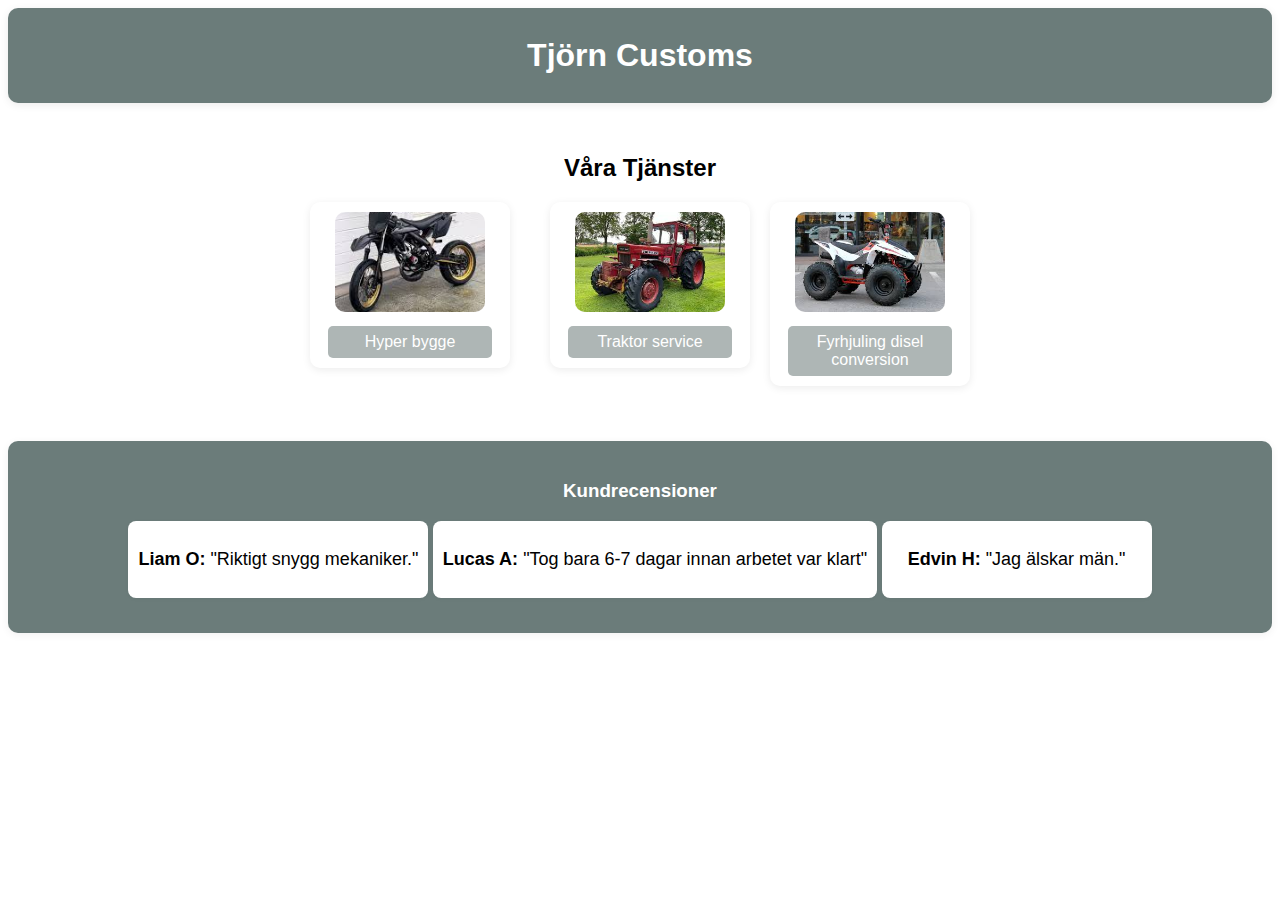
<file: index.html>
<!DOCTYPE html>
<html lang="en">
<head>
    <meta charset="UTF-8">
    <meta name="viewport" content="width=device-width, initial-scale=1.0">
    <link rel="stylesheet" href="style.css">
    <title>Tjörn Customs</title>
</head>
<body>
    <header>
        <h1>Tjörn Customs</h1>
    </header>

    <main>
        <h3>Våra Tjänster</h3>
        <div class="services-row">
            <a href="dator-tjänst.html"><div class="service-container">
                <img src="bilder/images.jpg" alt="Dator Tjänst">
                <p>Hyper bygge</p>
            </div><a/>
            <a href="mjukvaru-tjänst.html"><div class="service-container">
                <img src="bilder/nedladdning.jpg" alt="Mjukvaru tjänst">
                <p>Traktor service</p>
            </div></a>
            <a href="säkerhets-tjänst.html"><div class="service-container">
                <img src="bilder/nedladdning (1).jpg" alt="Säkerhets tjänst">
                <p>Fyrhjuling disel conversion</p>
            </div></a>
        </div>
    </main>
    <section class="reviews">
        <h3>Kundrecensioner</h3>
        <div class="review-container">
            <p><strong>Liam O:</strong> "Riktigt snygg mekaniker."</p>
        </div>
        <div class="review-container">
            <p><strong>Lucas A:</strong> "Tog bara 6-7 dagar innan arbetet var klart"</p>
        </div>
        <div class="review-container">
            <p><strong>Edvin H:</strong> "Jag älskar män."</p>
        </div>
    </section>
</body>
</html>
</file>
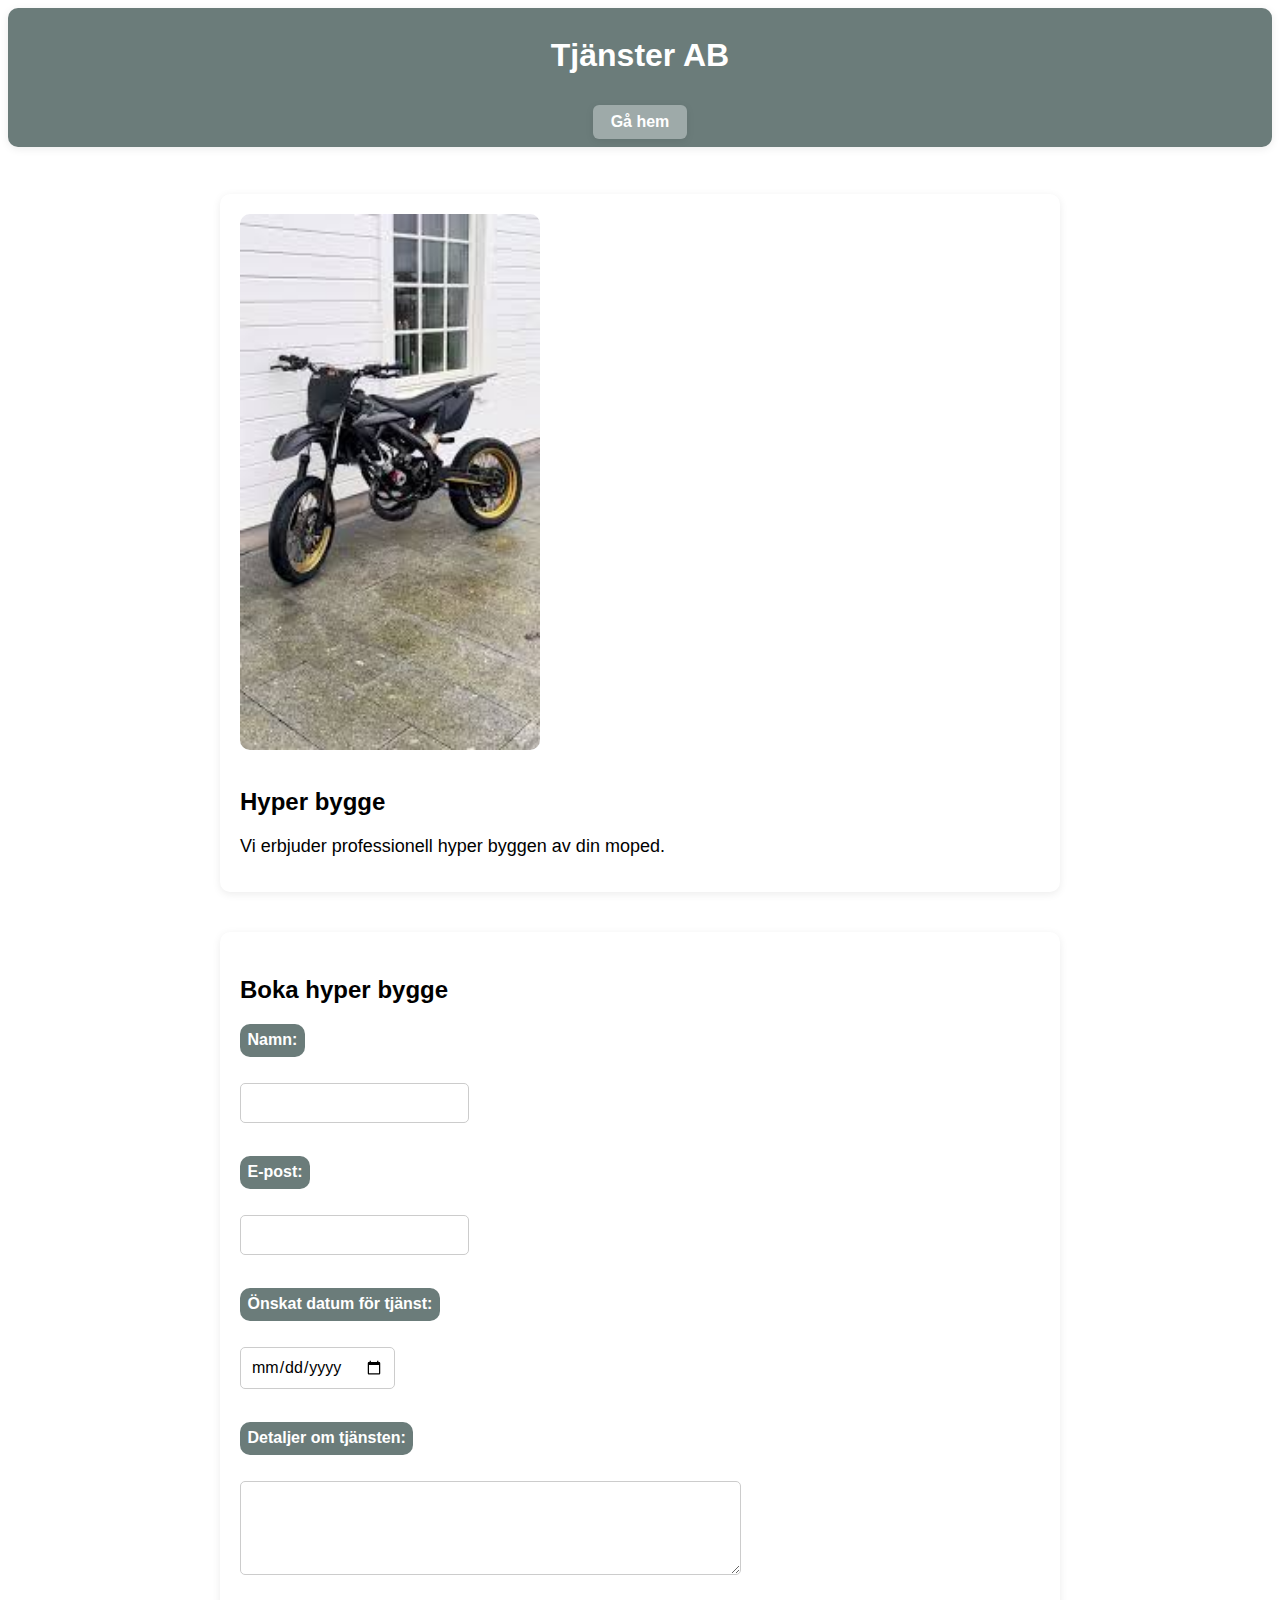
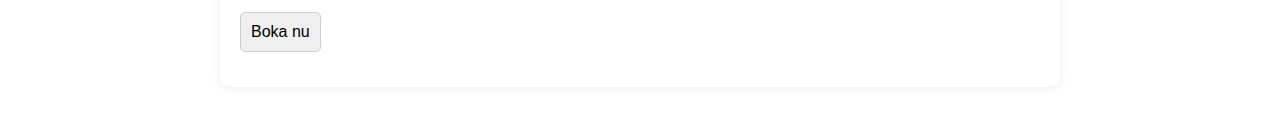
<file: dator-tjänst.html>
<!DOCTYPE html>
<html lang="en">
<head>
    <meta charset="UTF-8">
    <meta name="viewport" content="width=device-width, initial-scale=1.0">
    <link rel="stylesheet" href="style.css">
    <title>Dator Tjänst</title>
</head>
<body>
<header>
    <h1>Tjänster AB</h1>
    <a href="index.html" class="home-btn">Gå hem</a>
</header>
    <main>
        <div class="service-detail">
            <img src="bilder/images.jpg" alt="Dator Tjänst" style="width:300px;height:auto;">
            <h3>Hyper bygge</h3>
            <p>Vi erbjuder professionell hyper byggen av din moped.</p>
        </div>

        <section class="booking-section">
            <div class="booking-form">
                <h3>Boka hyper bygge</h3>
                <form action="#" method="post">
                    <label for="name">Namn:</label><br>
                    <input type="text" id="name" name="name" required><br><br>
                    
                    <label for="email">E-post:</label><br>
                    <input type="email" id="email" name="email" required><br><br>
                    
                    <label for="service-date">Önskat datum för tjänst:</label><br>
                    <input type="date" id="service-date" name="service-date" required><br><br>
                    
                    <label for="details">Detaljer om tjänsten:</label><br>
                    <textarea id="details" name="details" rows="4" cols="50" required></textarea><br><br>
                    
                    <input type="submit" value="Boka nu">
            </div>
        </section>
    </main>
</body>
</html>
</file>
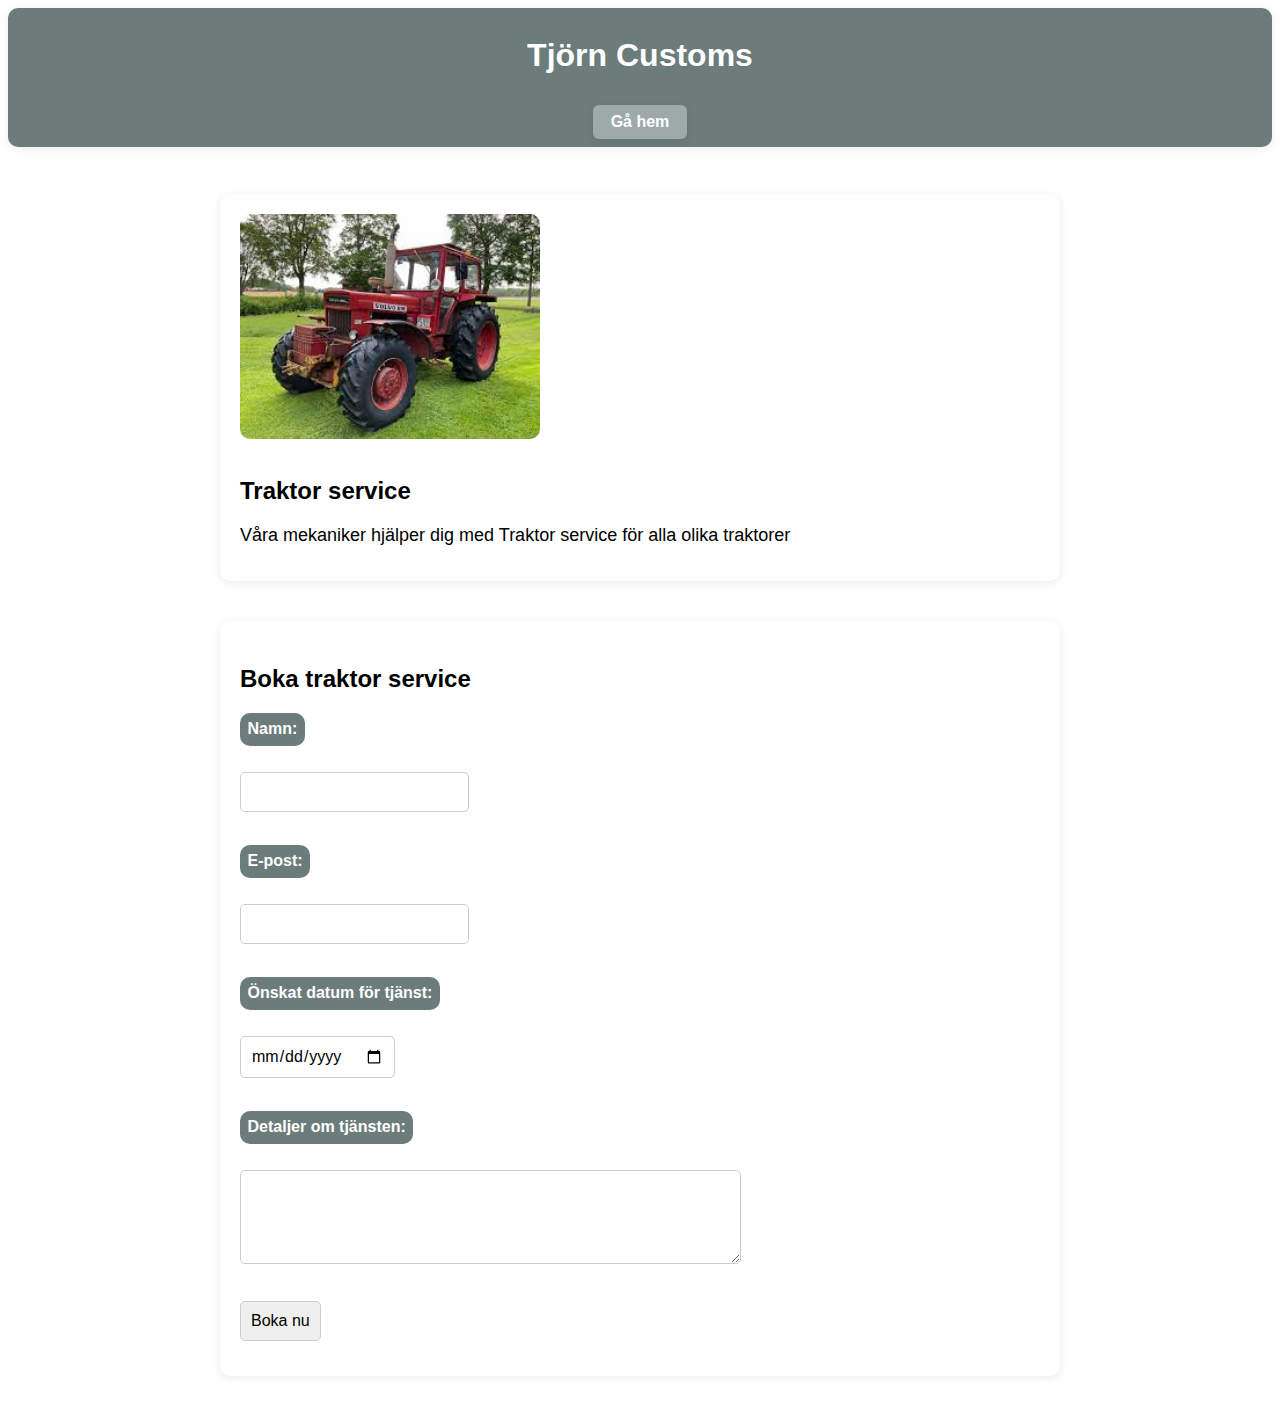
<file: mjukvaru-tjänst.html>
<!DOCTYPE html>
<html lang="en">
<head>
    <meta charset="UTF-8">
    <meta name="viewport" content="width=device-width, initial-scale=1.0">
    <link rel="stylesheet" href="style.css">
    <title>Mjukvaru Tjänst</title>
</head>
<body>
    <header>
        <h1>Tjörn Customs</h1>
        <a href="index.html" class="home-btn">Gå hem</a>
    </header>
    <main>
        <div class="service-detail">
            <img src="bilder/nedladdning.jpg" alt="Dator Tjänst" style="width:300px;height:auto;">
            <h3>Traktor service</h3>
            <p>Våra mekaniker hjälper dig med Traktor service för alla olika traktorer</p>
        </div>

        <section class="booking-section">
            <div class="booking-form">
                <h3>Boka traktor service</h3>
                <form action="#" method="post">
                    <label for="name">Namn:</label><br>
                    <input type="text" id="name" name="name" required><br><br>
                    
                    <label for="email">E-post:</label><br>
                    <input type="email" id="email" name="email" required><br><br>
                    
                    <label for="service-date">Önskat datum för tjänst:</label><br>
                    <input type="date" id="service-date" name="service-date" required><br><br>
                    
                    <label for="details">Detaljer om tjänsten:</label><br>
                    <textarea id="details" name="details" rows="4" cols="50" required></textarea><br><br>
                    
                    <input type="submit" value="Boka nu">
            </div>
        </section>
    </main>
</body>
</html>
</file>
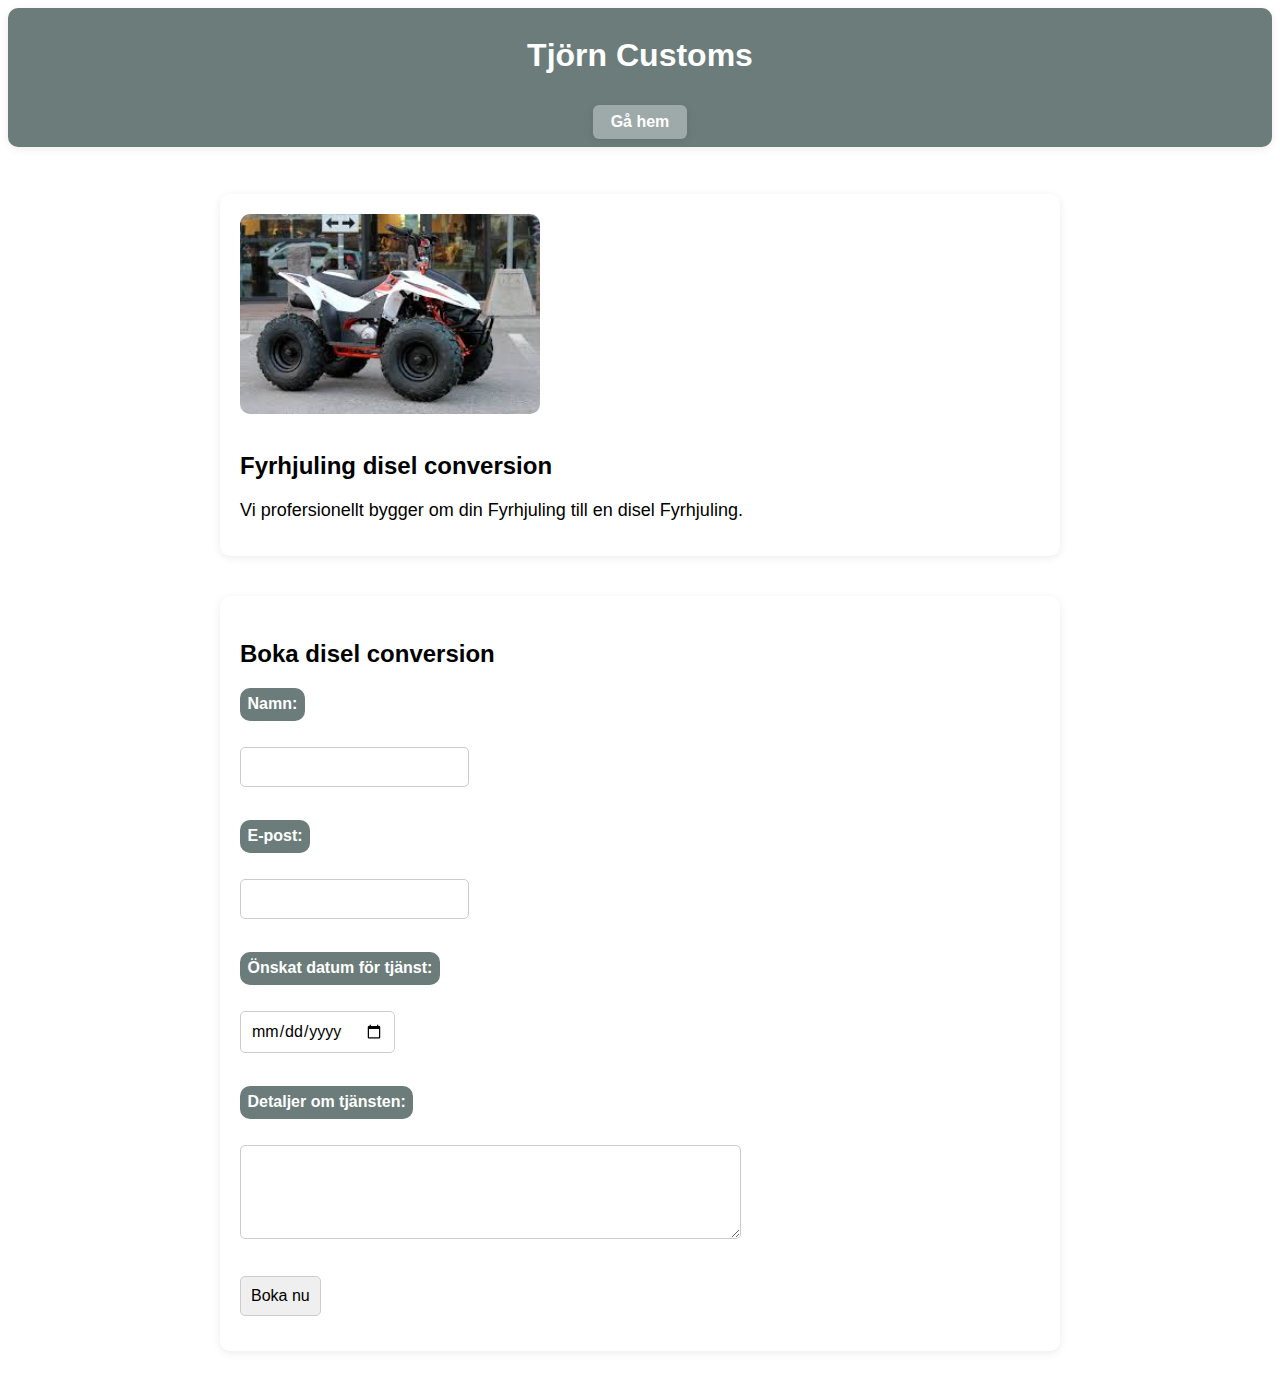
<file: säkerhets-tjänst.html>
<!DOCTYPE html>
<html lang="en">
<head>
    <meta charset="UTF-8">
    <meta name="viewport" content="width=device-width, initial-scale=1.0">
    <link rel="stylesheet" href="style.css">
    <title>Säkerhets Tjänst</title>
</head>
<body>
    <header>
        <h1>Tjörn Customs</h1>
        <a href="index.html" class="home-btn">Gå hem</a>
    </header>
    <main>
        <div class="service-detail">
            <img src="bilder/nedladdning (1).jpg" alt="Dator Tjänst" style="width:300px;height:auto;">
            <h3>Fyrhjuling disel conversion</h3>
            <p>Vi profersionellt bygger om din Fyrhjuling till en disel Fyrhjuling.</p>
        </div>

        <section class="booking-section">
            <div class="booking-form">
                <h3>Boka disel conversion</h3>
                <form action="#" method="post">
                    <label for="name">Namn:</label><br>
                    <input type="text" id="name" name="name" required><br><br>
                    
                    <label for="email">E-post:</label><br>
                    <input type="email" id="email" name="email" required><br><br>
                    
                    <label for="service-date">Önskat datum för tjänst:</label><br>
                    <input type="date" id="service-date" name="service-date" required><br><br>
                    
                    <label for="details">Detaljer om tjänsten:</label><br>
                    <textarea id="details" name="details" rows="4" cols="50" required></textarea><br><br>
                    
                    <input type="submit" value="Boka nu">
            </div>
        </section>
    </main>
</body>
</html>
</file>
<file: style.css>
*{
    font-family: Verdana, Geneva, Tahoma, sans-serif;
}


header{
    background-color: #6b7c7a;
    color: white;
    text-align: center;
    padding: 7.5px;
    justify-content: center;
    border-radius: 10px;
    box-shadow: 0 2px 8px rgba(0,0,0,0.08);
}

main{
    background-color:rgb(255, 255, 255);
    padding: 15px;
    border-radius: 10px;
    align-content: center;
    margin: 12.25px;
}

main h3{
    text-align: center;
    font-size: 24px;
    margin-bottom: 20px;
}

p{
    text-align: center;
    font-size: 18px;
}

footer{
    background-color: #9eaaa9;
    padding: 10px;
    margin-top: 12px;
    border-radius: 10px;
    color: white;
}

.service-container p {
    font-size: 16px;
    margin-top: 10px;
    background-color: #aeb6b5;
    color: white;
    padding: 7px;
    border-radius: 5px;
    display: inline-block;
    width: 150px;
    margin: 10px auto 0;  /* Top margin, auto left/right for centering */
}


.services-row {
    display: flex;
    gap: 20px;
    justify-content: center;
}

.service-container {
    background: #ffffff;
    border-radius: 10px;
    padding: 10px;
    text-align: center;
    box-shadow: 0 2px 8px rgba(0,0,0,0.08);
    width: 180px;
}

.service-container img {
    width: 150px;
    height: 100px;
    border-radius: 10px;
    object-fit: cover;
}

.services-row a {
    text-decoration: none;
    color: inherit;
    display: block;
    transition: transform 0.15s, box-shadow 0.15s;
}

.services-row a:hover .service-container {
    box-shadow: 0 4px 16px rgba(0,0,0,0.16);
    transform: translateY(-4px) scale(1.03);
    cursor: pointer;
}


.reviews {
    margin-top: 40px;
    background-color: #6b7c7a;
    border-radius: 10px;
    padding: 20px;
    text-align: center;
    box-shadow: 0 2px 8px rgba(0,0,0,0.06);
}

.reviews h3 {
    color: white;
}

.review-container {
    margin-bottom: 15px;
    padding: 10px;
    background: #fff;
    border-radius: 8px;
    box-shadow: 0 1px 4px rgba(0,0,0,0.04);
    display: inline-block;
    min-width: 250px;
}

.service-detail {
    max-width: 800px;
    margin: 20px auto;
    padding: 20px;
    background: #ffffff;
    border-radius: 10px;
    box-shadow: 0 2px 8px rgba(0,0,0,0.08);
}

.service-detail p {
    font-size: 18px;
    text-align: left;
    margin-bottom: 15px;
}

.service-detail h3 {
    text-align: left;
}

.service-detail img {
    width: 100%;
    height: auto;
    border-radius: 10px;
    margin-bottom: 10px;
    object-fit: cover;
}

.booking-section {
    margin-top: 40px;
}

.booking-section h3 {
    text-align: left;
    background-color: ;
    font-size: 24px;
    margin-bottom: 20px;
}

.booking-form {
    max-width: 800px;
    margin: 20px auto;
    padding: 20px;
    background: #ffffff;
    border-radius: 10px;
    box-shadow: 0 2px 8px rgba(0,0,0,0.08);
}

.booking-form label {
    display: block;
    background-color: #6b7c7a;
    width: fit-content;
    padding: 7.5px;
    color: white;
    border-radius: 10px;
    margin-bottom: 8px;
    font-weight: bold;
}
.booking-form input, .booking-form select, .booking-form textarea {
    padding: 10px;
    margin-bottom: 15px;
    border: 1px solid #ccc;
    border-radius: 5px;
    font-size: 16px;
}

.home-btn {
    display: inline-block;
    margin-top: 10px;
    padding: 8px 18px;
    background-color: #9eaaa9;
    color: white;
    border-radius: 6px;
    text-decoration: none;
    font-weight: bold;
    box-shadow: 0 2px 8px rgba(0,0,0,0.08);
    transition: background 0.15s, transform 0.15s;
}
.home-btn:hover {
    background-color: #6b7c7a;
    transform: scale(1.05);
    cursor: pointer;
}
</file>
